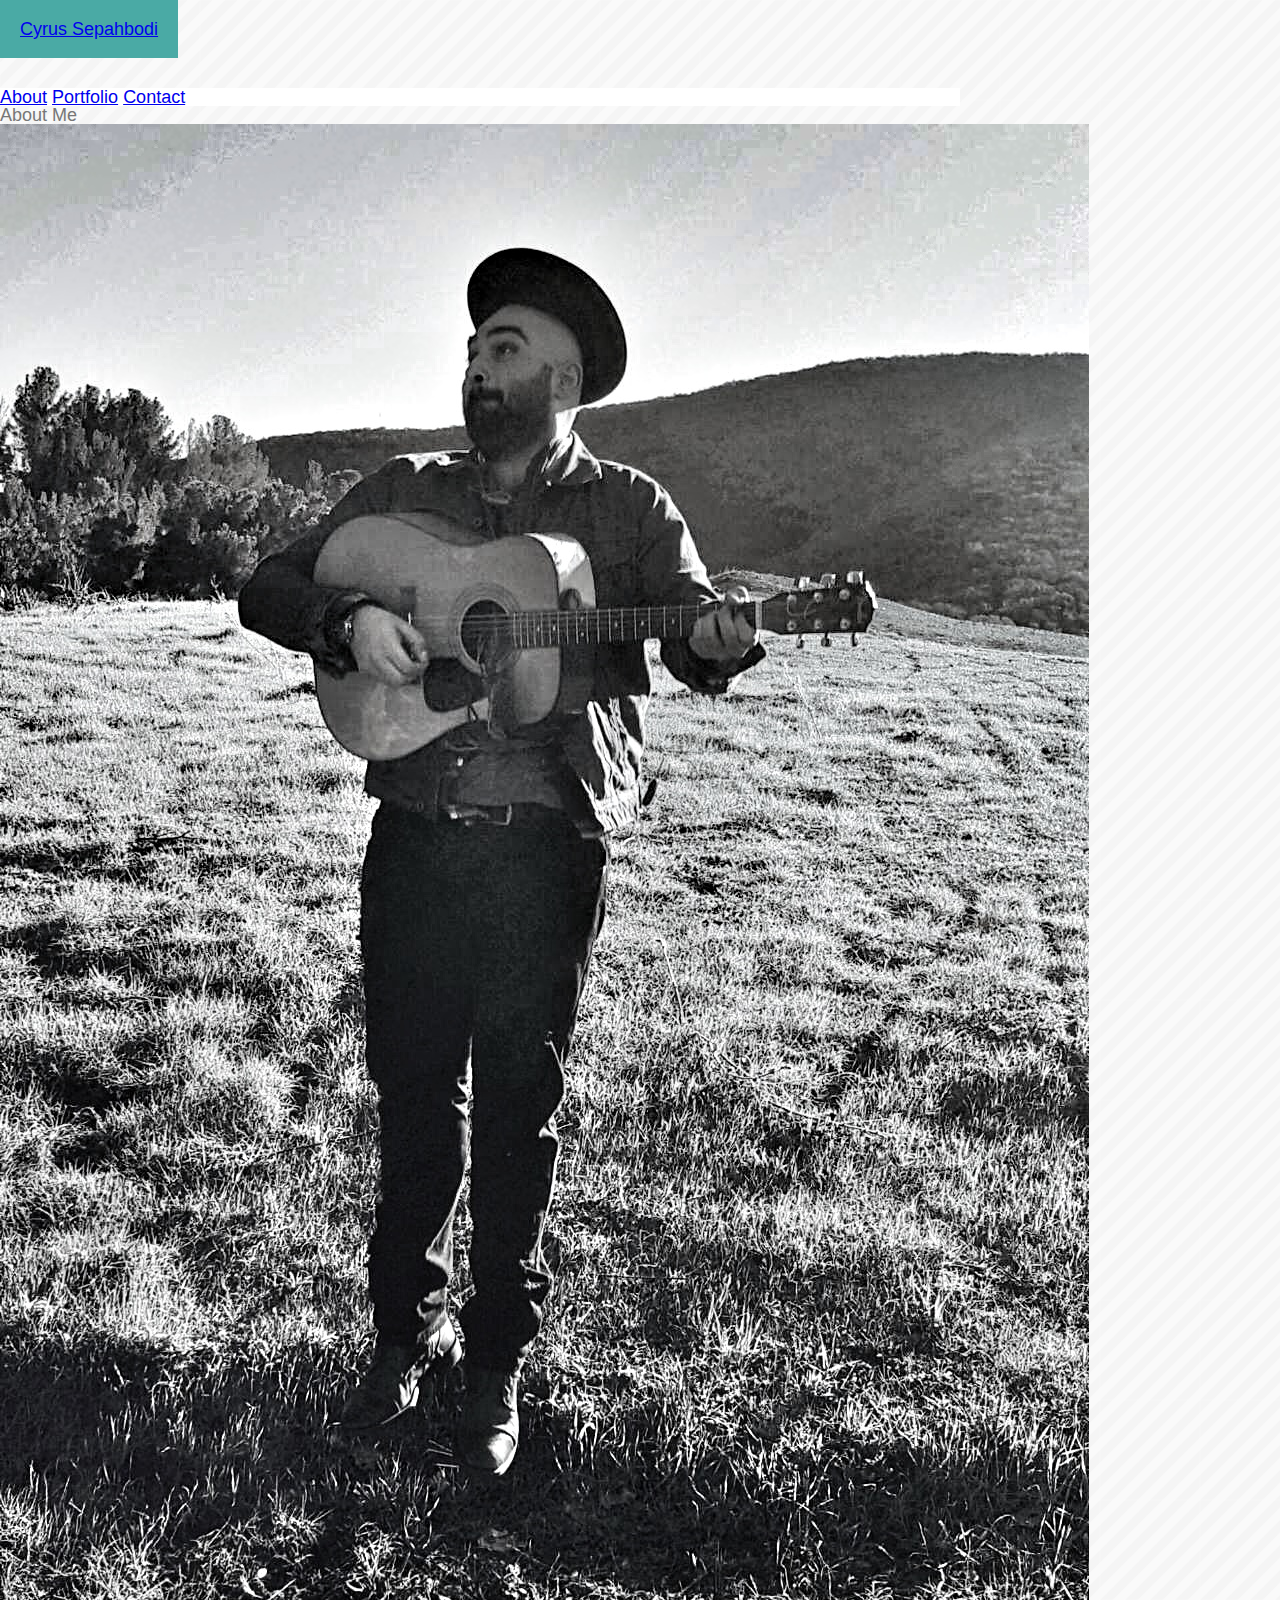
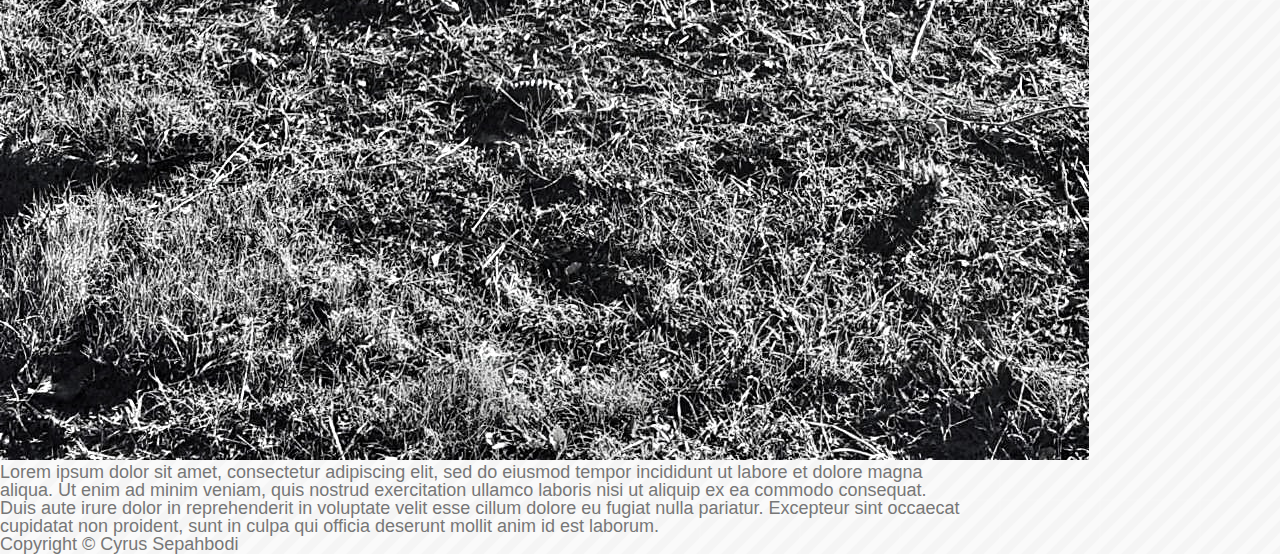
<file: assets/index.html>
<!Doctype html>
<html lang="eng-us">

<head>
    <meta charset="UTF-8">
    <title>Cyrus Sepahbodi's Portfolio</title>
    <link rel="stylesheet" type="text/css" href="assets/../css/reset.css">
    <link rel="stylesheet" type="text/css" href="assets/../css/style.css">
</head>

<body>

    <div class="indexcontent">

        <nav id="header">

            <h1><a href="index.html">Cyrus Sepahbodi</a></h1>

            <div class="buttonnav">
                <a href="index.html">About</a>
                <a href="portfolio.html">Portfolio</a>
                <a href="Contact.html">Contact</a>
            </div>

        </nav>
    
        <div class="aboutcontainer">

            <header>
                <h2>About Me</h2>
            </header>

            <img id="me" src="images/794-01.jpeg" alt="Cyrus Sepahbodi">
         
            <p class="aboutmetxt">Lorem ipsum dolor sit amet, consectetur adipiscing elit, sed do eiusmod tempor incididunt ut labore et dolore magna aliqua. Ut enim ad minim veniam, quis nostrud exercitation ullamco laboris nisi ut aliquip ex ea commodo consequat. Duis aute irure dolor in reprehenderit in voluptate velit esse cillum dolore eu fugiat nulla pariatur. Excepteur sint occaecat cupidatat non proident, sunt in culpa qui officia deserunt mollit anim id est laborum.</p>
        
        </div>

        <footer id="thefoot">
            <div class="footcontent">
                <p>Copyright &copy; Cyrus Sepahbodi</p>            
            </div>
        </footer>

    </div>
    
</body>

</html>
</file>
<file: assets/css/style.css>
body{
    background-image: url(../images/stripes-light.png);
    color: #777777;
    margin: 0;
    font-family: 'Arial', 'Helvetica Neue', Helvetica, sans-serif;
    font-size: 18px;
}

.indexcontent {
    width: 960px;
    font-family: 'Arial', 'Helvetica Neue', Helvetica, sans-serif;
}

#nav {
    background: #ffffff;
    width: 100%;
    margin: 0 auto;
}

.buttonnav {
    Float: right;
    background: #ffffff;
    width: 960px;
    margin: 0 auto;
    margin-top: 30px;
    position: relative;
}

h1{
    display: inline-block;
    color: #ffffff;
    background: #4aaaa5;
    margin: 0;
    padding: 20px;
}
</file>
